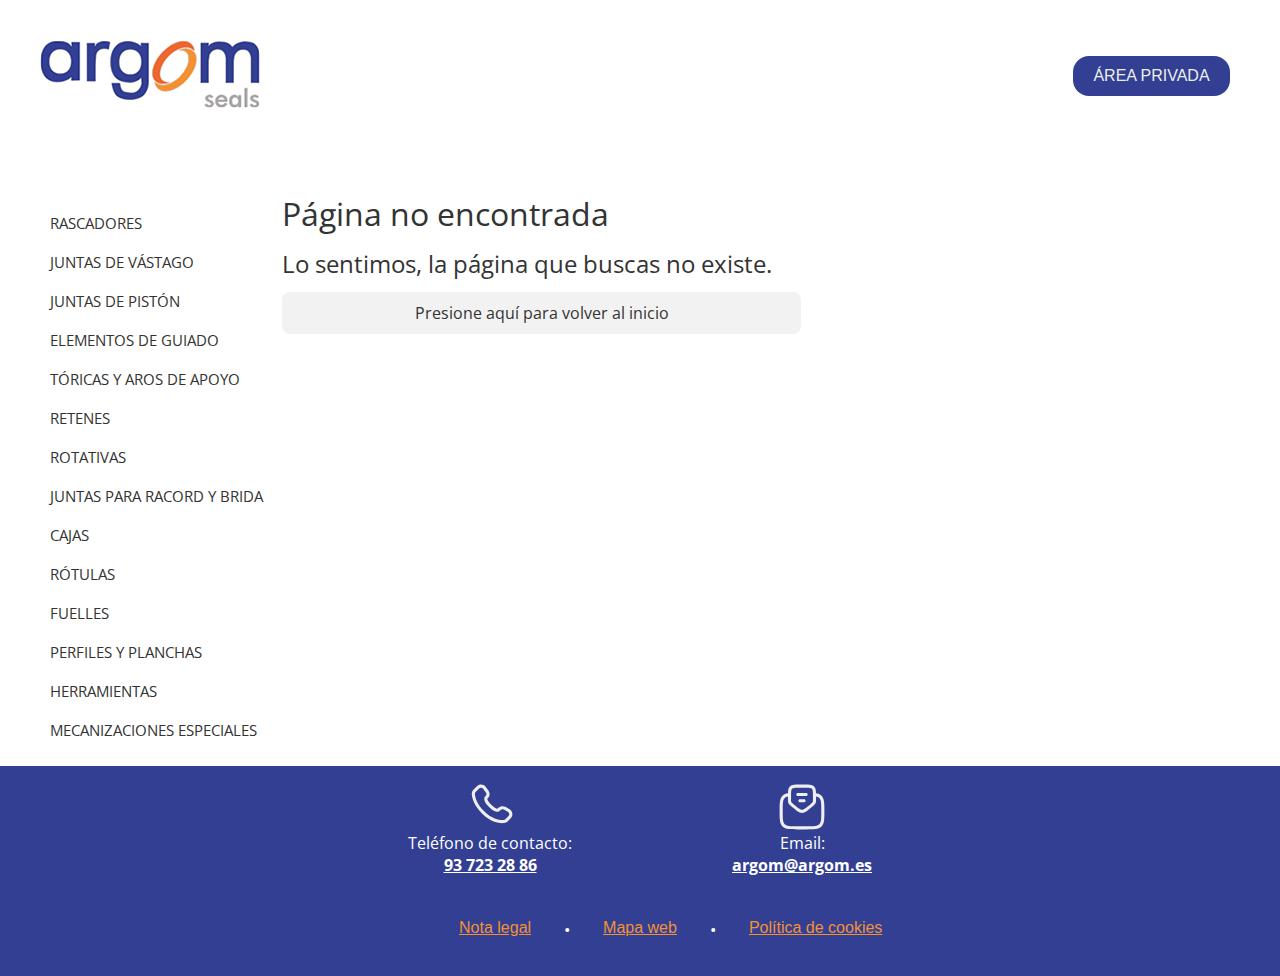
<file: content/404/index.html>
<!DOCTYPE html>
<html lang="es">

<head>
    <meta charset="UTF-8">
    <script src="/src/scripts/openDialog.js"></script>
    <script src="/src/scripts/testFetures.js"></script>
    <script src="/src/scripts/responsive.js"></script>
    <script src="/src/scripts/changePage.js"></script>
    <link rel="shortcut icon" href="/src/pictures/favicon.webp" type="image/x-icon">
    <link rel="stylesheet" href="/styles/global.css">
    <meta name="viewport" content="width=device-width, initial-scale=1.0">
    <meta name="description" content="Página de compra on-line de la empresa española de retenes Argom Seals S.L.">
    <meta name="keywords" content="Argom, Juntas, Retenes, Rascadores, O-Ring, Hidraulica, Neumatica,
    Juntas para, Catalunya, Cataluña, España, Espanya, Spain, Seals, RCM, Juntas a medida, Juntas especiales, Parker, Racord, Brida
    Maquinaria, Industrial, Sant Quirze ">
    <meta name="theme-color" content="#323F92" />
    <meta property="og:title" content="Rascadores | Argom Seals S.L.">
    <meta property="og:type" content="website" />
    <meta property="og:image" content="/src/pictures/favicon.webp">
    <meta property="og:url" content="https://argom.biz">
    <meta name="twitter:card" content="summary_large_image">
    <meta property="og:site_name" content="Argom Seals S.L. | Juntas de Estanquidad">
    <meta name="twitter:image:alt" content="Logo de Argom">
    <title>Rascadores | Argom Seals S.L.</title>
</head>

<body>
    <header>
        <a href="https://argom.biz/ca" rel="noreferrer" target="_blank"><img width="220px" height="68px"
                src="/src/pictures/logo.png" alt="Logo de Argom Seals S.L."></a>
        <ul class="headerlinks">
            <div class="ContextMenu MobileOnly none" id="LogedInMenuMobile">
                <button class="CartButton"><img src="/src/pictures/cart.svg" alt=""></button>
                <button class="MenuButton" id="Menu"><img src="/src/pictures/menu.svg" alt=""></button>
                <button class="none" id="MenuC"><img src="/src/pictures/close.svg" alt=""></button>
            </div>
            <div class="LogedInMenuClosed none" id="LogedInMenu">
                <li><a id="user" href="/dashboard">USERNAME</a></li>
                <li><a href="/">INICIO</a></li>
                <li><a href="/search">BUSCAR</a></li>
                <li><a href="/historic">HISTÓRICO</a></li>
                <li><a href="/cart">CARRITO (1) </a></li>
                <li><button id="logout">SALIR</button></li>
            </div>
            <button class="" id="login"> ÁREA PRIVADA
        </ul>
        </button>
    </header>
    <section>
        <aside>
            <ul>
                <li><a href="/content/rascadores/">RASCADORES</a></li>
                <li><a href="/content/juntasV/">JUNTAS DE VÁSTAGO</a></li>
                <li><a href="/content/juntasP/">JUNTAS DE PISTÓN</a></li>
                <li><a href="/content/elementosG/">ELEMENTOS DE GUIADO</a></li>
                <li><a href="/content/toricas/">TÓRICAS Y AROS DE APOYO</a></li>
                <li><a href="/content/retenes/">RETENES</a></li>
                <li><a href="/content/rotativas/">ROTATIVAS</a></li>
                <li><a href="/content/juntasR/">JUNTAS PARA RACORD Y BRIDA</a></li>
                <li><a href="/content/cajas/">CAJAS</a></li>
                <li><a href="/content/rotulas/">RÓTULAS</a></li>
                <li><a href="/content/fuelles/">FUELLES</a></li>
                <li><a href="/content/perfiles/">PERFILES Y PLANCHAS</a></li>
                <li><a href="/content/herramientas/">HERRAMIENTAS</a></li>
                <li><a href="/content/mecanizaciones/">MECANIZACIONES ESPECIALES</a></li>
            </ul>
        </aside>
            <article class="margin-0 flex-row four-0-four">
                <h1>Página no encontrada</h1>
                <h2>Lo sentimos, la página que buscas no existe.</h2>
                <a href="/">Presione aquí para volver al inicio</a>
                
                <!--<button id="DebugButton">
                    <img class="productIMG" src="/src/favicon.svg" alt="Foto de Mecanizaciones Especiales">
                    <h5>Debug Menu</h5>
                </button>-->
            </article>
        </div>
    </section>
    <footer>
        <div class="footerInfo">
            <div>
                <img src="/src/pictures/phone.svg" alt="Icono de teléfono">
                <p>Teléfono de contacto:</p>
                <a href="tel:+34937232886"><strong>93 723 28 86</strong></a>
            </div>
            <div>
                <img src="/src/pictures/mail.svg" alt="Icono de email">
                <p>Email:</p>
                <a href="mailto:argom@argom.es"><strong>argom@argom.es</strong></a>
            </div>
        </div>
        <div class="footerLinks">
            <button id="OpenNota">Nota legal</button>
            <p class="·">·</p>
            <button id="OpenMap">Mapa web</button>
            <p class="·">·</p>
            <button id="OpenCookies">Política de cookies</button>
        </div>
        </p>
    </footer>
</body>

</html>

<!-- -----------------Dialogs---------------------- -->


<dialog class="LegalNote">
    <h5>Nota legal:</h5>
    <img src="/src/pictures/legalnote.webp" alt="XD">
    <button id="closeNote">Cerrar</button>
</dialog>

<dialog class="MapWeb">
    <h5>Mapa Web:</h5>
    <img src="/src/pictures/XD.jpeg" alt="XD">
    <button id="closeMap">Cerrar</button>
</dialog>

<dialog class="CookiesDialog">
    <h6>Política de cookies:</h6>
    <img src="/src/pictures/cookies.jpg" alt="Nyam Nyam">
    <br><strong>Información general</strong><br><br>
    Debido a la entrada en vigor de la referente modificación de la “Ley de Servicios de la Sociedad de la Información”
    (LSSICE) establecida por el Real Decreto 13/2012, es de obligación obtener el consentimiento expreso del usuario de
    todas las páginas web que usan cookies prescindibles, antes de que éste navegue por ellas.
    <br><br>
    <strong>¿Qué son las cookies?</strong>Las cookies y otras tecnologías similares tales como local shared objects,
    flash cookies o píxeles, son herramientas
    empleadas por los servidores Web para almacenar y recuperar información acerca de sus visitantes, así como para
    ofrecer
    un correcto funcionamiento del sitio.<br>
    Mediante el uso de estos dispositivos se permite al servidor Web recordar algunos datos concernientes al usuario,
    como
    sus preferencias para la visualización de las páginas de ese servidor, nombre y contraseña, productos que más le
    interesan, etc.<br><br>
    <strong>Cookies afectadas por la normativa y cookies exceptuadas:</strong>
    Según la directiva de la UE, las cookies que requieren el consentimiento informado por parte del usuario son las
    cookies
    de analítica y las de publicidad y afiliación, quedando exceptuadas las de carácter técnico y las necesarias para el
    funcionamiento del sitio web o la prestación de servicios expresamente solicitados por el usuario.<br><br>
    <strong>¿Qué tipos de cookies existen?</strong><br><br>
    <strong>Según su titularidad:</strong><br>

    <strong>Cookies propias:</strong> Son aquéllas que se envían al equipo terminal del usuario desde un equipo o
    dominio gestionado por el
    propio editor y desde el que se presta el servicio Solicitado por el usuario.
    <strong> Cookies de terceros:</strong> Son aquéllas que se envían al equipo terminal del usuario desde un equipo o
    dominio que no es
    gestionado por el editor, sino por otra entidad que trata los datos obtenidos través de las cookies.<br><br>

    <strong>Según su duración</strong>

    <strong>Cookies de sesión:</strong> Son un tipo de cookies diseñadas para recabar y almacenar datos mientras el
    usuario accede a una
    página web.<br>
    <strong>Cookies persistentes:</strong> Son un tipo de cookies en el que los datos siguen almacenados en el terminal
    y pueden ser
    accedidos y tratados durante un periodo definido por el responsable de la cookie, y que puede ir de unos minutos a
    varios años.<br><br>

    <strong>Según su funcionalidad</strong><br><br>

    <strong>Cookies necesarias:</strong> son aquellas imprescindibles para el correcto funcionamiento del sitio web. No
    recopilan ningún tipo
    de datos de usuario y recogen información como la preferencia de idioma, si se ha aceptado la política de cookies,
    etc.<br>
    <strong>Cookies de análisis:</strong> Son aquéllas que bien tratadas por nosotros o por terceros, nos permiten
    cuantificar el número de
    usuarios y así realizar la medición y análisis estadístico de la utilización que hacen los usuarios del servicio
    ofertado. Para ello se analiza su navegación en nuestra página web con el fin de mejorar la oferta de productos o
    servicios que le ofrecemos.<br>
    <strong>Cookies publicitarias o de marketing:</strong> Son aquéllas que permiten la gestión, de la forma más eficaz
    posible, de los
    espacios publicitarios que, en su caso, el editor haya incluido en una página web, aplicación o plataforma desde la
    que
    presta el servicio solicitado en base a criterios como el contenido editado o la frecuencia en la que se muestran
    los
    anuncios.<br>
    <strong>Cookies de publicidad comportamental o de marketing personalizado:</strong> Son aquéllas que permiten la
    gestión, de la forma más
    eficaz posible, de los espacios publicitarios que, en su caso, el editor haya incluido en una página web, aplicación
    o
    plataforma desde la que presta el servicio solicitado. Estas cookies almacenan información del comportamiento de los
    usuarios obtenida a través de la observación continuada de sus hábitos de navegación, lo que permite desarrollar un
    perfil específico para mostrar publicidad en función del mismo. Asimismo es posible que al visitar alguna página web
    o
    al abrir algún email donde se publique algún anuncio o alguna promoción sobre nuestros productos o servicios se
    instale
    en tu navegador alguna cookie que nos sirve para mostrarte posteriormente publicidad relacionada con la búsqueda que
    hayas realizado, desarrollar un control de nuestros anuncios en relación, por ejemplo, con el número de veces que
    son
    vistos, donde aparecen, a qué hora se ven, etc.<br><br>

    <strong>Declaración de Cookies</strong><br><br>

    Completa la siguiente tabla con información de todas las cookies que se utilizan en tu sitio web.<br>
    <strong>Cookie Propietario Duración Finalidad Tipo</strong><br>
    Nombre cookie www.dominio.com X horas Propósito de esta cookie Tipo<br><br>

    <strong>Revocación del consentimiento para instalar Cookies</strong><br><br>

    Explica en este apartado cómo pueden los usuarios retirar o modificar su consentimiento para el uso de cookies.<br>
    <strong>Cómo eliminar las Cookies del navegador.</strong><br><br>

    <strong>Chrome:</strong> https://support.google.com/chrome/answer/95647<br>
    <strong>Internet Explorer:</strong>
    https://support.microsoft.com/es-es/help/17442/windows-internet-explorer-delete-manage-cookies<br>
    <strong>Firefox:</strong>
    https://support.mozilla.org/es/kb/habilitar-y-deshabilitar-cookies-sitios-web-rastrear-preferencias<br>
    <strong>Safari:</strong> https://support.apple.com/es-es/guide/safari/sfri11471/mac<br>
    <strong>Opera:</strong> https://www.opera.com/help/tutorials/security/privacy/<br><br>

    Si no aparece listado, consulte la documentación del navegador que tenga instalado para bloquear, eliminar o
    permitir la
    descarga de Cookies.<br>
    <button id="closeCookies">Cerrar</button>
</dialog>

<dialog class="DebugDialog">
    <h5>Debug Options:</h5>
    <span><input type="checkbox" id="Loginin">Login In</input></span>
    <br>
    <p>TODO: shadow header/ center footer mobile</p>
    <p>change title svg</p>
    <br>
    <button id="closeDebug">Cerrar</button>
</dialog>

<dialog class="LoginDialog">
    <h5>Login:</h5>
    <form id="loginForm">
        <label for="username">Usuario:</label>
        <input type="text" id="username" name="username" required>
        <br>
        <label for="password">Contraseña:</label>
        <input type="password" id="password" name="password" required>
        <br>
        <button type="submit">Iniciar sesión</button>
    </form>
    <button id="closeLogin">Cerrar</button>
</dialog>
</file>
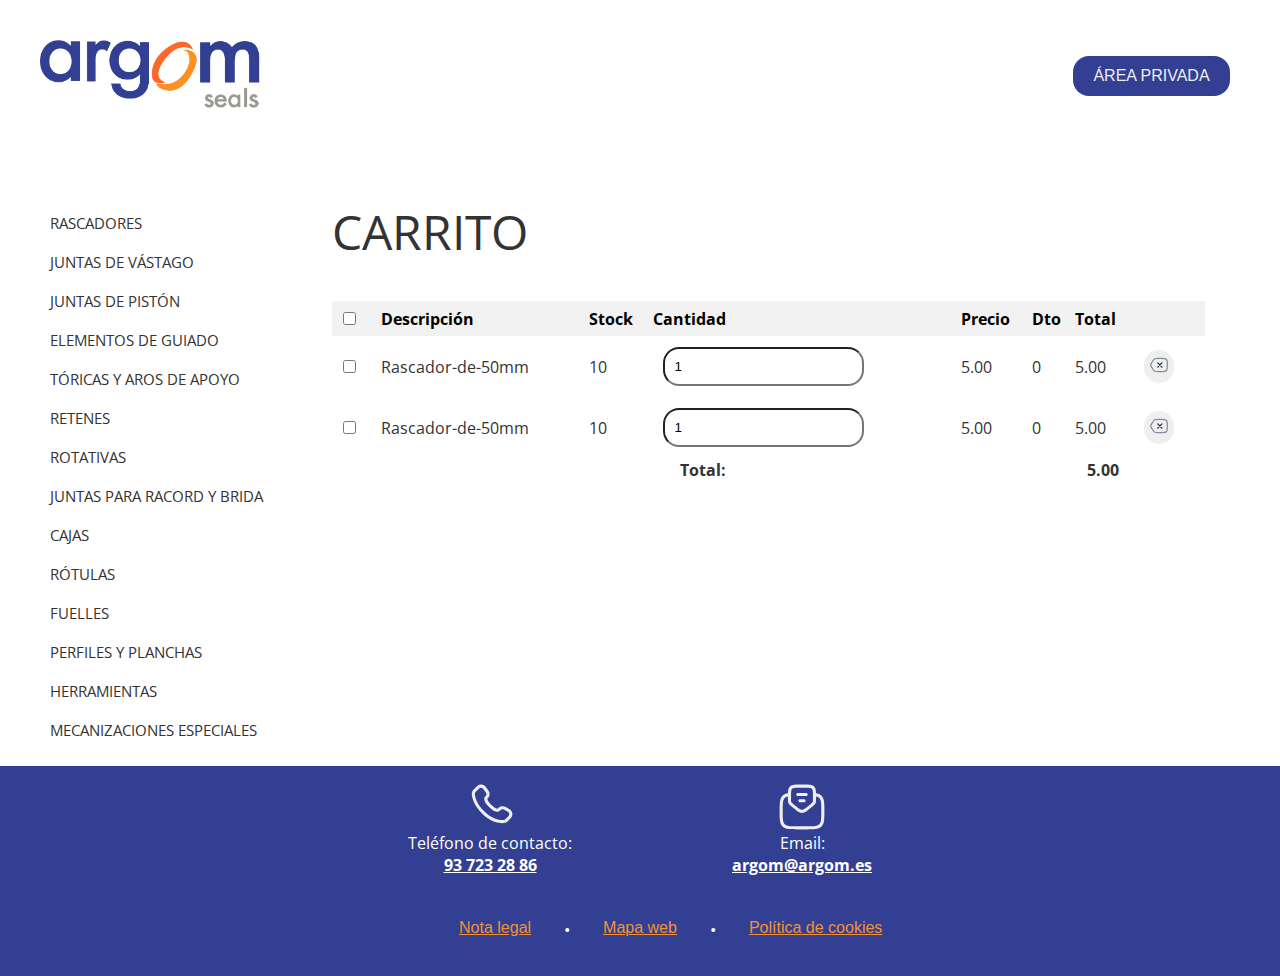
<file: content/cart/index.html>
<!DOCTYPE html>
<html lang="es">

<head>
    <meta charset="UTF-8">
    <script src="/src/scripts/openDialog.js"></script>
    <script src="/src/scripts/testFetures.js"></script>
    <script src="/src/scripts/responsive.js"></script>
    <script src="/src/scripts/changePage.js"></script>
        <script src="/src/scripts/cart.js"></script>
    <link rel="shortcut icon" href="/src/pictures/favicon.webp" type="image/x-icon">
    <link rel="stylesheet" href="/styles/global.css">
    <link rel="stylesheet" href="/styles/cart.css">
    <meta name="viewport" content="width=device-width, initial-scale=1.0">
    <meta name="description" content="Página de compra on-line de la empresa española de retenes Argom Seals S.L.">
    <meta name="keywords" content="Argom, Juntas, Retenes, Rascadores, O-Ring, Hidraulica, Neumatica,
    Juntas para, Catalunya, Cataluña, España, Espanya, Spain, Seals, RCM, Juntas a medida, Juntas especiales, Parker, Racord, Brida
    Maquinaria, Industrial, Sant Quirze ">
    <meta name="theme-color" content="#323F92" />
    <meta property="og:title" content="Rascadores | Argom Seals S.L.">
    <meta property="og:type" content="website" />
    <meta property="og:image" content="/src/pictures/favicon.webp">
    <meta property="og:url" content="https://argom.biz">
    <meta name="twitter:card" content="summary_large_image">
    <meta property="og:site_name" content="Argom Seals S.L. | Juntas de Estanquidad">
    <meta name="twitter:image:alt" content="Logo de Argom">
    <title>Carrito | Argom Seals S.L.</title>
</head>

<body>
    <header>
        <a href="https://argom.biz/ca" rel="noreferrer" target="_blank"><img width="220px" height="68px"
                src="/src/pictures/logo.avif" alt="Logo de Argom Seals S.L."></a>
        <ul class="headerlinks">
            <div class="ContextMenu MobileOnly none" id="LogedInMenuMobile">
                <button class="CartButton" id="openCart"><img src="/src/pictures/cart.svg" alt=""></button>
                <button class="MenuButton" id="Menu"><img src="/src/pictures/menu.svg" alt=""></button>
                <button class="none" id="MenuC"><img src="/src/pictures/close.svg" alt=""></button>
            </div>
            <div class="LogedInMenuClosed none" id="LogedInMenu">
                <li><a id="user" href="/dashboard">USERNAME</a></li>
                <li><a href="/">INICIO</a></li>
                <li><a href="/search">BUSCAR</a></li>
                <li><a href="/historic">HISTÓRICO</a></li>
                <li><a class="cartBtn" id="openCart">CARRITO (1) </a></li>
                <li><button id="logout">SALIR</button></li>
            </div>
            <button class="" id="login"> ÁREA PRIVADA
        </ul>
        </button>
    </header>
    <section>
        <aside>
            <ul>
                <li><a href="/content/rascadores/">RASCADORES</a></li>
                <li><a href="/content/juntasV/">JUNTAS DE VÁSTAGO</a></li>
                <li><a href="/content/juntasP/">JUNTAS DE PISTÓN</a></li>
                <li><a href="/content/elementosG/">ELEMENTOS DE GUIADO</a></li>
                <li><a href="/content/toricas/">TÓRICAS Y AROS DE APOYO</a></li>
                <li><a href="/content/retenes/">RETENES</a></li>
                <li><a href="/content/rotativas/">ROTATIVAS</a></li>
                <li><a href="/content/juntasR/">JUNTAS PARA RACORD Y BRIDA</a></li>
                <li><a href="/content/cajas/">CAJAS</a></li>
                <li><a href="/content/rotulas/">RÓTULAS</a></li>
                <li><a href="/content/fuelles/">FUELLES</a></li>
                <li><a href="/content/perfiles/">PERFILES Y PLANCHAS</a></li>
                <li><a href="/content/herramientas/">HERRAMIENTAS</a></li>
                <li><a href="/content/mecanizaciones/">MECANIZACIONES ESPECIALES</a></li>
            </ul>
        </aside>
        <article class="Object">
            <h1>CARRITO</h1>
            <table class="cartTable">
                <thead class="cartTableHead">
                    <tr>
                        <th><input type="checkbox" value=""></th>
                        <th>Descripción</th>
                        <th>Stock</th>
                        <th>Cantidad</th>
                        <th>Precio</th>
                        <th>Dto</th>
                        <th>Total</th>
                        <th> </th>
                    </tr>
                </thead>
                <tbody >
                    <tr>
                        <td><input type="checkbox" value=""></td>
                        <td>Rascador-de-50mm</td>
                        <td>10</td>
                        <td><input type="number" value="1" min="1"></td>
                        <td>5.00</td>
                        <td>0</td>
                        <td>5.00</td>
                        <td><button class="deleteButton"><img src="/src/pictures/delete.svg" alt="Delete img" height="20px" width="20px"></button></td>
                    </tr>
                    <tr>
                        <td><input type="checkbox" value=""></td>
                        <td>Rascador-de-50mm</td>
                        <td>10</td>
                        <td><input type="number" value="1" min="1"></td>
                        <td>5.00</td>
                        <td>0</td>
                        <td>5.00</td>
                        <td><button class="deleteButton"><img src="/src/pictures/delete.svg" alt="Delete img" height="20px" width="20px"></button></td>
                    </tr>

                    <tr id="totalRow">
                        <tbody id="total">
                            <th colspan="6">Total:</th>
                            <th id="totalPrice">5.00</th>
                    </tr>
                </tbody>
                    </tr>
                </thead>
            </table>


            <!--<button id="DebugButton">
                    <img class="productIMG" src="/src/favicon.svg" alt="Foto de Mecanizaciones Especiales">
                    <h5>Debug Menu</h5>
                </button>-->
        </article>
        </div>
    </section>
    <footer>
        <div class="footerInfo">
            <div>
                <img src="/src/pictures/phone.svg" alt="Icono de teléfono">
                <p>Teléfono de contacto:</p>
                <a href="tel:+34937232886"><strong>93 723 28 86</strong></a>
            </div>
            <div>
                <img src="/src/pictures/mail.svg" alt="Icono de email">
                <p>Email:</p>
                <a href="mailto:argom@argom.es"><strong>argom@argom.es</strong></a>
            </div>
        </div>
        <div class="footerLinks">
            <button id="OpenNota">Nota legal</button>
            <p class="·">·</p>
            <button id="OpenMap">Mapa web</button>
            <p class="·">·</p>
            <button id="OpenCookies">Política de cookies</button>
        </div>
        </p>
    </footer>
</body>

</html>

<!-- -----------------Dialogs---------------------- -->


<dialog class="LegalNote">
    <h5>Nota legal:</h5>
    <img src="/src/pictures/legalnote.webp" alt="XD">
    <button id="closeNote">Cerrar</button>
</dialog>

<dialog class="MapWeb">
    <h5>Mapa Web:</h5>
    <img src="/src/pictures/XD.jpeg" alt="XD">
    <button id="closeMap">Cerrar</button>
</dialog>

<dialog class="CookiesDialog">
    <h6>Política de cookies:</h6>
    <img src="/src/pictures/cookies.jpg" alt="Nyam Nyam">
    <br><strong>Información general</strong><br><br>
    Debido a la entrada en vigor de la referente modificación de la “Ley de Servicios de la Sociedad de la Información”
    (LSSICE) establecida por el Real Decreto 13/2012, es de obligación obtener el consentimiento expreso del usuario de
    todas las páginas web que usan cookies prescindibles, antes de que éste navegue por ellas.
    <br><br>
    <strong>¿Qué son las cookies?</strong>Las cookies y otras tecnologías similares tales como local shared objects,
    flash cookies o píxeles, son herramientas
    empleadas por los servidores Web para almacenar y recuperar información acerca de sus visitantes, así como para
    ofrecer
    un correcto funcionamiento del sitio.<br>
    Mediante el uso de estos dispositivos se permite al servidor Web recordar algunos datos concernientes al usuario,
    como
    sus preferencias para la visualización de las páginas de ese servidor, nombre y contraseña, productos que más le
    interesan, etc.<br><br>
    <strong>Cookies afectadas por la normativa y cookies exceptuadas:</strong>
    Según la directiva de la UE, las cookies que requieren el consentimiento informado por parte del usuario son las
    cookies
    de analítica y las de publicidad y afiliación, quedando exceptuadas las de carácter técnico y las necesarias para el
    funcionamiento del sitio web o la prestación de servicios expresamente solicitados por el usuario.<br><br>
    <strong>¿Qué tipos de cookies existen?</strong><br><br>
    <strong>Según su titularidad:</strong><br>

    <strong>Cookies propias:</strong> Son aquéllas que se envían al equipo terminal del usuario desde un equipo o
    dominio gestionado por el
    propio editor y desde el que se presta el servicio Solicitado por el usuario.
    <strong> Cookies de terceros:</strong> Son aquéllas que se envían al equipo terminal del usuario desde un equipo o
    dominio que no es
    gestionado por el editor, sino por otra entidad que trata los datos obtenidos través de las cookies.<br><br>

    <strong>Según su duración</strong>

    <strong>Cookies de sesión:</strong> Son un tipo de cookies diseñadas para recabar y almacenar datos mientras el
    usuario accede a una
    página web.<br>
    <strong>Cookies persistentes:</strong> Son un tipo de cookies en el que los datos siguen almacenados en el terminal
    y pueden ser
    accedidos y tratados durante un periodo definido por el responsable de la cookie, y que puede ir de unos minutos a
    varios años.<br><br>

    <strong>Según su funcionalidad</strong><br><br>

    <strong>Cookies necesarias:</strong> son aquellas imprescindibles para el correcto funcionamiento del sitio web. No
    recopilan ningún tipo
    de datos de usuario y recogen información como la preferencia de idioma, si se ha aceptado la política de cookies,
    etc.<br>
    <strong>Cookies de análisis:</strong> Son aquéllas que bien tratadas por nosotros o por terceros, nos permiten
    cuantificar el número de
    usuarios y así realizar la medición y análisis estadístico de la utilización que hacen los usuarios del servicio
    ofertado. Para ello se analiza su navegación en nuestra página web con el fin de mejorar la oferta de productos o
    servicios que le ofrecemos.<br>
    <strong>Cookies publicitarias o de marketing:</strong> Son aquéllas que permiten la gestión, de la forma más eficaz
    posible, de los
    espacios publicitarios que, en su caso, el editor haya incluido en una página web, aplicación o plataforma desde la
    que
    presta el servicio solicitado en base a criterios como el contenido editado o la frecuencia en la que se muestran
    los
    anuncios.<br>
    <strong>Cookies de publicidad comportamental o de marketing personalizado:</strong> Son aquéllas que permiten la
    gestión, de la forma más
    eficaz posible, de los espacios publicitarios que, en su caso, el editor haya incluido en una página web, aplicación
    o
    plataforma desde la que presta el servicio solicitado. Estas cookies almacenan información del comportamiento de los
    usuarios obtenida a través de la observación continuada de sus hábitos de navegación, lo que permite desarrollar un
    perfil específico para mostrar publicidad en función del mismo. Asimismo es posible que al visitar alguna página web
    o
    al abrir algún email donde se publique algún anuncio o alguna promoción sobre nuestros productos o servicios se
    instale
    en tu navegador alguna cookie que nos sirve para mostrarte posteriormente publicidad relacionada con la búsqueda que
    hayas realizado, desarrollar un control de nuestros anuncios en relación, por ejemplo, con el número de veces que
    son
    vistos, donde aparecen, a qué hora se ven, etc.<br><br>

    <strong>Declaración de Cookies</strong><br><br>

    Completa la siguiente tabla con información de todas las cookies que se utilizan en tu sitio web.<br>
    <strong>Cookie Propietario Duración Finalidad Tipo</strong><br>
    Nombre cookie www.dominio.com X horas Propósito de esta cookie Tipo<br><br>

    <strong>Revocación del consentimiento para instalar Cookies</strong><br><br>

    Explica en este apartado cómo pueden los usuarios retirar o modificar su consentimiento para el uso de cookies.<br>
    <strong>Cómo eliminar las Cookies del navegador.</strong><br><br>

    <strong>Chrome:</strong> https://support.google.com/chrome/answer/95647<br>
    <strong>Internet Explorer:</strong>
    https://support.microsoft.com/es-es/help/17442/windows-internet-explorer-delete-manage-cookies<br>
    <strong>Firefox:</strong>
    https://support.mozilla.org/es/kb/habilitar-y-deshabilitar-cookies-sitios-web-rastrear-preferencias<br>
    <strong>Safari:</strong> https://support.apple.com/es-es/guide/safari/sfri11471/mac<br>
    <strong>Opera:</strong> https://www.opera.com/help/tutorials/security/privacy/<br><br>

    Si no aparece listado, consulte la documentación del navegador que tenga instalado para bloquear, eliminar o
    permitir la
    descarga de Cookies.<br>
    <button id="closeCookies">Cerrar</button>
</dialog>

<dialog class="DebugDialog">
    <h5>Debug Options:</h5>
    <span><input type="checkbox" id="Loginin">Login In</input></span>
    <br>
    <p>TODO: shadow header/ center footer mobile</p>
    <p>change title svg</p>
    <br>
    <button id="closeDebug">Cerrar</button>
</dialog>

<dialog class="LoginDialog">
    <h5>Login:</h5>
    <form id="loginForm">
        <label for="username">Usuario:</label>
        <input type="text" id="username" name="username" required>
        <br>
        <label for="password">Contraseña:</label>
        <input type="password" id="password" name="password" required>
        <br>
        <button id="LogButtonIn" type="submit">Iniciar sesión</button>
    </form>
    <button id="closeLogin">Cerrar</button>
</dialog>

<dialog class="cartDialog none">

    <button id="closeCart">X</button>
    <h1>Carrito</h1>
    <form>
        <div>
            <img src="/src/pictures/pices/RCM.svg" alt="Imagen del producto X">
            <p>Rascador-de-50mm</p>
            <p>x7</p>
            <button><img src="/src/pictures/trash.svg" alt="Icono para eliminar"></button>
        </div>
        <div>
            <img src="/src/pictures/pices/RG.svg" alt="Imagen del producto X">
            <p>Rascador-de-75mm</p>
            <p>x15</p>
            <button><img src="/src/pictures/trash.svg" alt="Icono para eliminar"></button>
        </div>
    </form>
    <a href="/content/cart/index.html">Ir al Carrito</a>
    <main id="closeCartXD">
    </main>
</dialog>
</file>
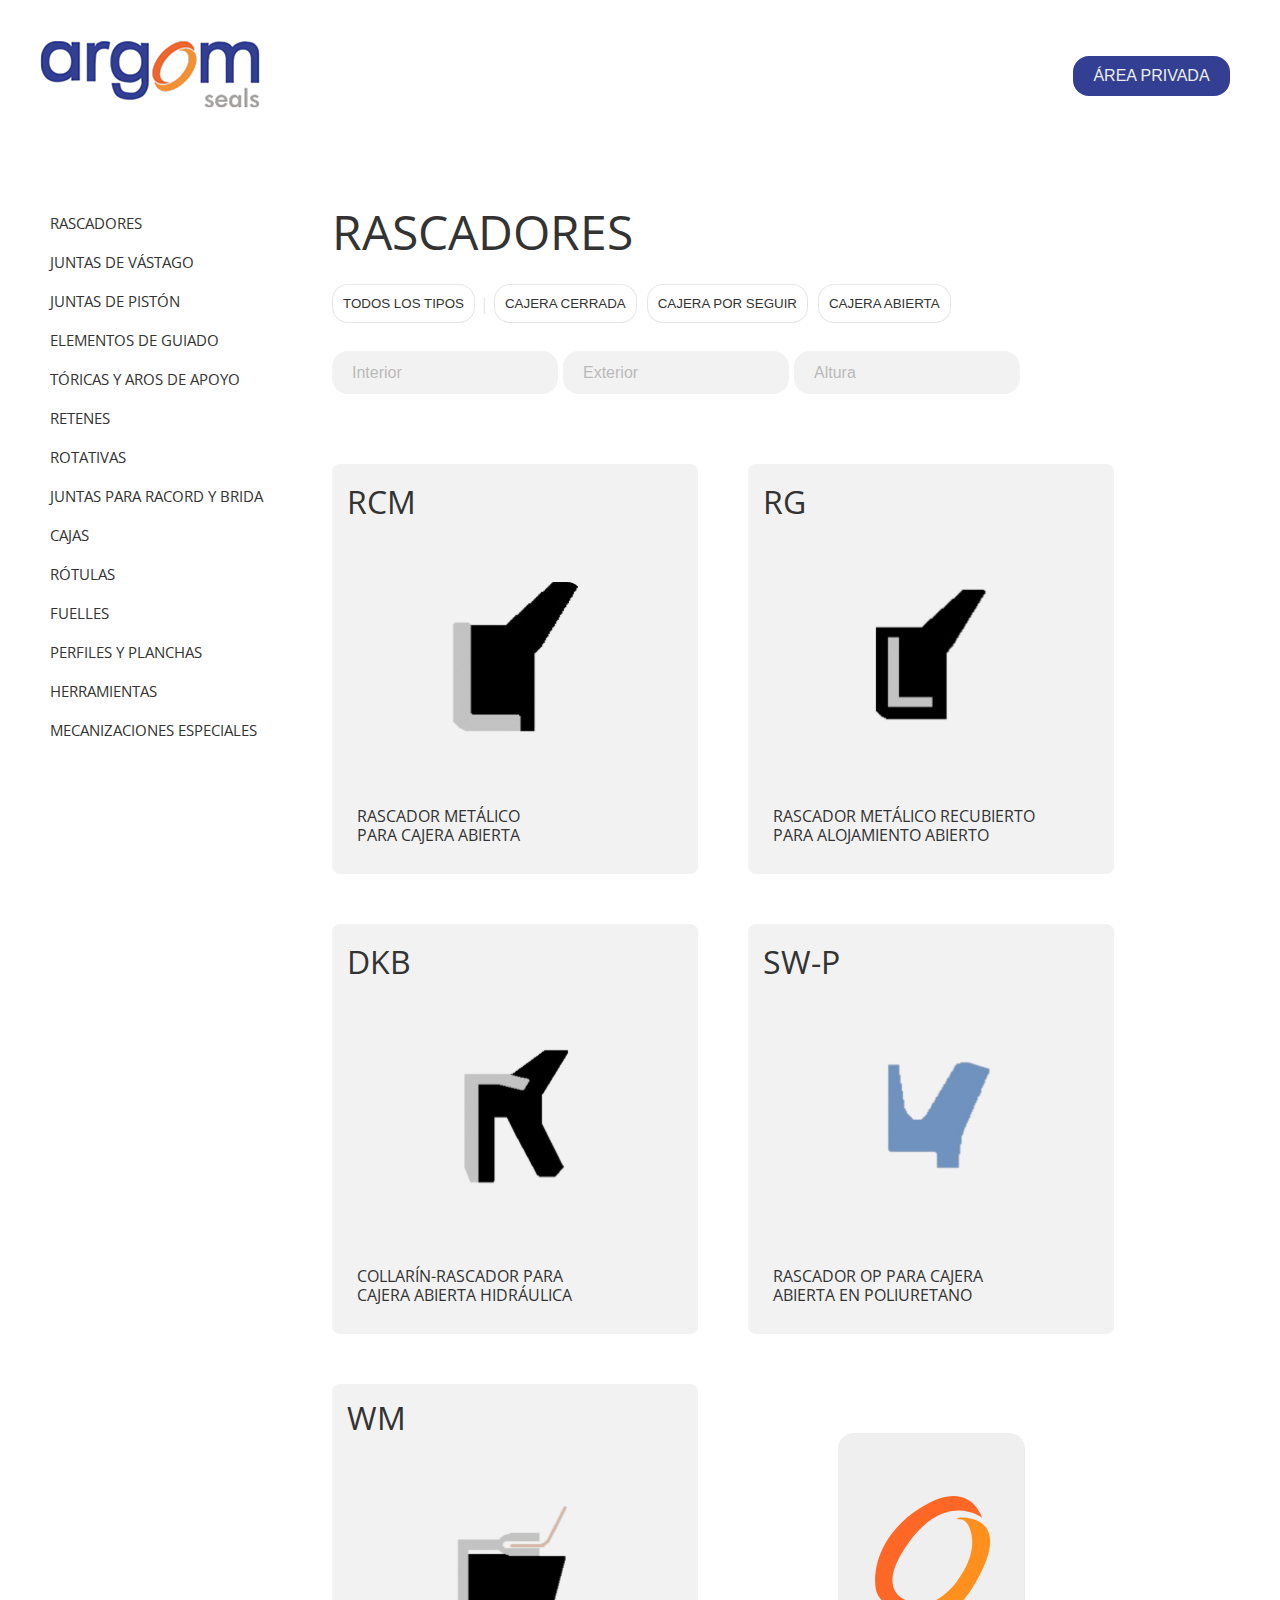
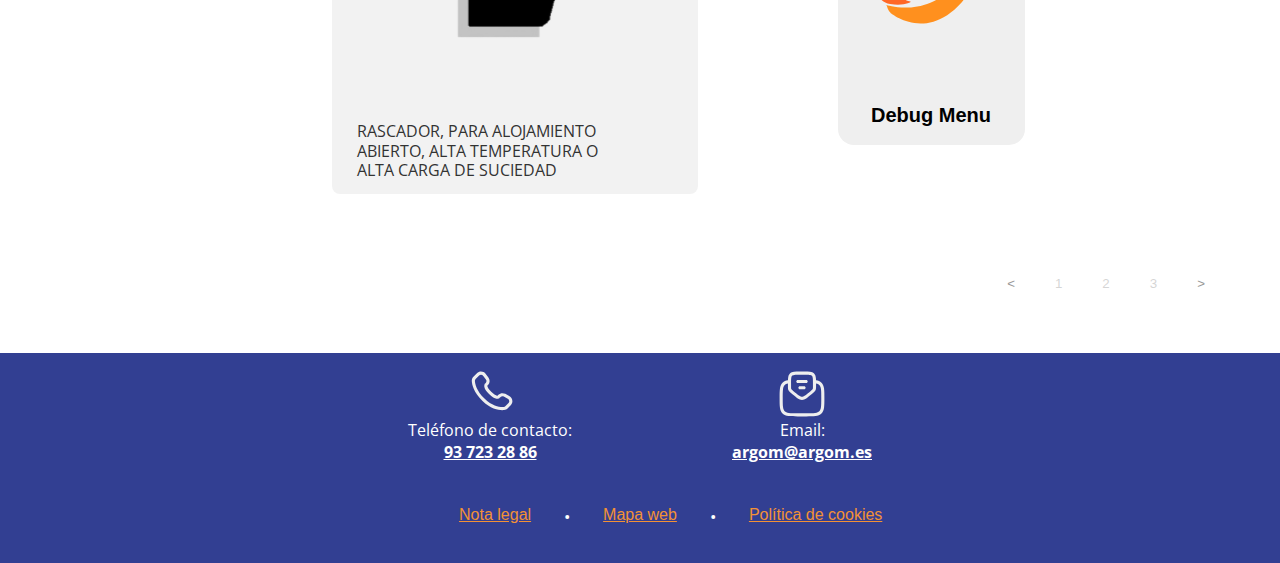
<file: content/rascadores/index.html>
<!DOCTYPE html>
<html lang="es">

<head>
    <meta charset="UTF-8">
    <script src="/src/scripts/openDialog.js"></script>
    <script src="/src/scripts/testFetures.js"></script>
    <script src="/src/scripts/responsive.js"></script>
    <script src="/src/scripts/changePage.js"></script>
    <link rel="shortcut icon" href="/src/pictures/favicon.webp" type="image/x-icon">
    <link rel="stylesheet" href="/styles/global.css">
    <link rel="stylesheet" href="/styles/pice.css">
    <meta name="viewport" content="width=device-width, initial-scale=1.0">
    <meta name="description" content="Página de compra on-line de la empresa española de retenes Argom Seals S.L.">
    <meta name="keywords" content="Argom, Juntas, Retenes, Rascadores, O-Ring, Hidraulica, Neumatica,
    Juntas para, Catalunya, Cataluña, España, Espanya, Spain, Seals, RCM, Juntas a medida, Juntas especiales, Parker, Racord, Brida
    Maquinaria, Industrial, Sant Quirze ">
    <meta name="theme-color" content="#323F92" />
    <meta property="og:title" content="Rascadores | Argom Seals S.L.">
    <meta property="og:type" content="website" />
    <meta property="og:image" content="/src/pictures/favicon.webp">
    <meta property="og:url" content="https://argom.biz">
    <meta name="twitter:card" content="summary_large_image">
    <meta property="og:site_name" content="Argom Seals S.L. | Juntas de Estanquidad">
    <meta name="twitter:image:alt" content="Logo de Argom">
    <title>Rascadores | Argom Seals S.L.</title>
</head>

<body>
    <header>
        <a href="https://argom.biz/ca" rel="noreferrer" target="_blank"><img width="220px" height="68px" src="/src/pictures/logo.png"
                alt="Logo de Argom Seals S.L."></a>
        <ul class="headerlinks">
            <div class="ContextMenu MobileOnly none" id="LogedInMenuMobile">
                <button class="CartButton"><img src="/src/pictures/cart.svg" alt=""></button>
                <button class="MenuButton" id="Menu"><img src="/src/pictures/menu.svg" alt=""></button>
                <button class="none" id="MenuC"><img src="/src/pictures/close.svg" alt=""></button>
            </div>
            <div class="LogedInMenuClosed none" id="LogedInMenu">
                <li><a id="user" href="/dashboard">USERNAME</a></li>
                <li><a href="/">INICIO</a></li>
                <li><a href="/search">BUSCAR</a></li>
                <li><a href="/historic">HISTÓRICO</a></li>
                <li><a href="/cart">CARRITO (1) </a></li>
                <li><button id="logout">SALIR</button></li>
            </div>
            <button class="" id="login"> ÁREA PRIVADA
        </ul>
        </button>
    </header>
    <section>
        <aside>
            <ul>
                <li><a href="/content/rascadores/">RASCADORES</a></li>
                <li><a href="/content/juntasV/">JUNTAS DE VÁSTAGO</a></li>
                <li><a href="/content/juntasP/">JUNTAS DE PISTÓN</a></li>
                <li><a href="/content/elementosG/">ELEMENTOS DE GUIADO</a></li>
                <li><a href="/content/toricas/">TÓRICAS Y AROS DE APOYO</a></li>
                <li><a href="/content/retenes/">RETENES</a></li>
                <li><a href="/content/rotativas/">ROTATIVAS</a></li>
                <li><a href="/content/juntasR/">JUNTAS PARA RACORD Y BRIDA</a></li>
                <li><a href="/content/cajas/">CAJAS</a></li>
                <li><a href="/content/rotulas/">RÓTULAS</a></li>
                <li><a href="/content/fuelles/">FUELLES</a></li>
                <li><a href="/content/perfiles/">PERFILES Y PLANCHAS</a></li>
                <li><a href="/content/herramientas/">HERRAMIENTAS</a></li>
                <li><a href="/content/mecanizaciones/">MECANIZACIONES ESPECIALES</a></li>
            </ul>
        </aside>
        <div class="Object">
            <section class="MobileFilter">
                <select class="MobileOnly" name="obj" id="obj">
                    <option value="RASCADORES">RASCADORES</option>
                    <option value="JUNTAS DE VÁSTAGO">JUNTAS DE VÁSTAGO</option>
                    <option value="JUNTAS DE PISTÓN">JUNTAS DE PISTÓN</option>
                    <option value="ELEMENTOS DE GUIADO">ELEMENTOS DE GUIADO</option>
                    <option value="TÓRICAS Y AROS DE APOYO">TÓRICAS Y AROS DE APOYO</option>
                    <option value="RETENES">RETENES</option>
                    <option value="ROTATIVAS">ROTATIVAS</option>
                    <option value="JUNTAS PARA RACORD Y BRIDA">JUNTAS PARA RACORD Y BRIDA</option>
                    <option value="CAJAS">CAJAS</option>
                    <option value="RÓTULAS">RÓTULAS</option>
                    <option value="FUELLES">FUELLES</option>
                    <option value="PERFILES Y PLANCHAS">PERFILES Y PLANCHAS</option>
                    <option value="HERRAMIENTAS">HERRAMIENTAS</option>
                    <option value="MECANIZACIONES ESPECIALES">MECANIZACIONES ESPECIALES</option>
                </select>
                <select class="MobileOnly" name="type" id="type">
                    <option value="TODOS LOS TIPOS">TODOS LOS TIPOS</option>
                    <option value="CAJERA CERRADA">CAJERA CERRADA</option>
                    <option value="CAJERA POR SEGUIR">CAJERA POR SEGUIR</option>
                    <option value="CAJERA ABIERTA">CAJERA ABIERTA</option>
                </select>
            </section>
            <h1>RASCADORES</h1>
            <form class="DesktopOnly Filters">
                <button>TODOS LOS TIPOS</button>
                <p>|</p>
                <ul>
                    <li><button>CAJERA CERRADA</button></li>
                    <li><button>CAJERA POR SEGUIR</button></li>
                    <li><button>CAJERA ABIERTA</button></li>
                </ul>
            </form>
            <form class="Sizes">
                <img src="/src/pictures/SEARCH.svg" alt="Search" class="MobileOnly">
                <input type="number" name="Interior" placeholder="Interior" min="0">
                <input type="number" name="Exterior" placeholder="Exterior" min="0">
                <input type="number" name="Altura" placeholder="Altura" min="0">
            </form>
            <main class="margin-0 mainPice">
                <a class="pice" href="/content/rascadores/RCM">
                    <h2>RCM</h2>
                    <img class="productIMG" src="/src/pictures/pices/RCM.svg" alt="Foto de RCM">
                    <summary>Rascador metálico <br>para cajera abierta</summary>
                </a>
                <a class="pice" href="/content/rascadores/RG">
                    <h2>RG</h2>
                    <img class="productIMG" src="/src/pictures/pices/RG.svg" alt="Foto de Rascadores">
                    <summary>Rascador metálico recubierto <br>para alojamiento abierto</summary>
                </a>
                <a class="pice" href="/content/rascadores/DKB">
                    <h2>DKB</h2>
                    <img class="productIMG" src="/src/pictures/pices/SKB.svg" alt="Foto de Rascadores">
                    <summary>Collarín-rascador para <br>cajera abierta hidráulica</summary>
                </a>
                <a class="pice" href="/content/rascadores/RCM">
                    <h2>SW-P</h2>
                    <img class="productIMG" src="/src/pictures/pices/SW-P.svg" alt="Foto de Rascadores">
                    <summary>Rascador OP para cajera <br>abierta en poliuretano</summary>
                </a>
                <a class="pice" href="/content/rascadores/RCM">
                    <h2>WM</h2>
                    <img class="productIMG" src="/src/pictures/pices/WM.svg" alt="Foto de Rascadores">
                    <summary>Rascador, para alojamiento <br>abierto, alta temperatura o <br>alta carga de suciedad</summary>
                </a>
                <button id="DebugButton pice">
                    <img class="productIMG" src="/src/favicon.svg" alt="Foto de Mecanizaciones Especiales">
                    <h2>Debug Menu</h2>
                </button>
            </main>
            <nav class="pagination">
                <button><</button>
                <button>1</button>
                <button class="selected">2</button>
                <button>3</button>
                <button>></button>
            </nav>
        </div>
    </section>
    <footer>
        <div class="footerInfo">
            <div>
                <img src="/src/pictures/phone.svg" alt="Icono de teléfono">
                <p>Teléfono de contacto:</p>
                <a href="tel:+34937232886"><strong>93 723 28 86</strong></a>
            </div>
            <div>
                <img src="/src/pictures/mail.svg" alt="Icono de email">
                <p>Email:</p>
                <a href="mailto:argom@argom.es"><strong>argom@argom.es</strong></a>
            </div>
        </div>
        <div class="footerLinks">
            <button id="OpenNota">Nota legal</button>
            <p class="·">·</p>
            <button id="OpenMap">Mapa web</button>
            <p class="·">·</p>
            <button id="OpenCookies">Política de cookies</button>
        </div>
        </p>
    </footer>
</body>

</html>

<!-- -----------------Dialogs---------------------- -->


<dialog class="LegalNote">
    <h5>Nota legal:</h5>
    <img src="/src/pictures/legalnote.webp" alt="XD">
    <button id="closeNote">Cerrar</button>
</dialog>

<dialog class="MapWeb">
    <h5>Mapa Web:</h5>
    <img src="/src/pictures/XD.jpeg" alt="XD">
    <button id="closeMap">Cerrar</button>
</dialog>

<dialog class="CookiesDialog">
    <h6>Política de cookies:</h6>
    <img src="/src/pictures/cookies.jpg" alt="Nyam Nyam">
    <br><strong>Información general</strong><br><br>
    Debido a la entrada en vigor de la referente modificación de la “Ley de Servicios de la Sociedad de la Información”
    (LSSICE) establecida por el Real Decreto 13/2012, es de obligación obtener el consentimiento expreso del usuario de
    todas las páginas web que usan cookies prescindibles, antes de que éste navegue por ellas.
    <br><br>
    <strong>¿Qué son las cookies?</strong>Las cookies y otras tecnologías similares tales como local shared objects,
    flash cookies o píxeles, son herramientas
    empleadas por los servidores Web para almacenar y recuperar información acerca de sus visitantes, así como para
    ofrecer
    un correcto funcionamiento del sitio.<br>
    Mediante el uso de estos dispositivos se permite al servidor Web recordar algunos datos concernientes al usuario,
    como
    sus preferencias para la visualización de las páginas de ese servidor, nombre y contraseña, productos que más le
    interesan, etc.<br><br>
    <strong>Cookies afectadas por la normativa y cookies exceptuadas:</strong>
    Según la directiva de la UE, las cookies que requieren el consentimiento informado por parte del usuario son las
    cookies
    de analítica y las de publicidad y afiliación, quedando exceptuadas las de carácter técnico y las necesarias para el
    funcionamiento del sitio web o la prestación de servicios expresamente solicitados por el usuario.<br><br>
    <strong>¿Qué tipos de cookies existen?</strong><br><br>
    <strong>Según su titularidad:</strong><br>

    <strong>Cookies propias:</strong> Son aquéllas que se envían al equipo terminal del usuario desde un equipo o
    dominio gestionado por el
    propio editor y desde el que se presta el servicio Solicitado por el usuario.
    <strong> Cookies de terceros:</strong> Son aquéllas que se envían al equipo terminal del usuario desde un equipo o
    dominio que no es
    gestionado por el editor, sino por otra entidad que trata los datos obtenidos través de las cookies.<br><br>

    <strong>Según su duración</strong>

    <strong>Cookies de sesión:</strong> Son un tipo de cookies diseñadas para recabar y almacenar datos mientras el
    usuario accede a una
    página web.<br>
    <strong>Cookies persistentes:</strong> Son un tipo de cookies en el que los datos siguen almacenados en el terminal
    y pueden ser
    accedidos y tratados durante un periodo definido por el responsable de la cookie, y que puede ir de unos minutos a
    varios años.<br><br>

    <strong>Según su funcionalidad</strong><br><br>

    <strong>Cookies necesarias:</strong> son aquellas imprescindibles para el correcto funcionamiento del sitio web. No
    recopilan ningún tipo
    de datos de usuario y recogen información como la preferencia de idioma, si se ha aceptado la política de cookies,
    etc.<br>
    <strong>Cookies de análisis:</strong> Son aquéllas que bien tratadas por nosotros o por terceros, nos permiten
    cuantificar el número de
    usuarios y así realizar la medición y análisis estadístico de la utilización que hacen los usuarios del servicio
    ofertado. Para ello se analiza su navegación en nuestra página web con el fin de mejorar la oferta de productos o
    servicios que le ofrecemos.<br>
    <strong>Cookies publicitarias o de marketing:</strong> Son aquéllas que permiten la gestión, de la forma más eficaz
    posible, de los
    espacios publicitarios que, en su caso, el editor haya incluido en una página web, aplicación o plataforma desde la
    que
    presta el servicio solicitado en base a criterios como el contenido editado o la frecuencia en la que se muestran
    los
    anuncios.<br>
    <strong>Cookies de publicidad comportamental o de marketing personalizado:</strong> Son aquéllas que permiten la
    gestión, de la forma más
    eficaz posible, de los espacios publicitarios que, en su caso, el editor haya incluido en una página web, aplicación
    o
    plataforma desde la que presta el servicio solicitado. Estas cookies almacenan información del comportamiento de los
    usuarios obtenida a través de la observación continuada de sus hábitos de navegación, lo que permite desarrollar un
    perfil específico para mostrar publicidad en función del mismo. Asimismo es posible que al visitar alguna página web
    o
    al abrir algún email donde se publique algún anuncio o alguna promoción sobre nuestros productos o servicios se
    instale
    en tu navegador alguna cookie que nos sirve para mostrarte posteriormente publicidad relacionada con la búsqueda que
    hayas realizado, desarrollar un control de nuestros anuncios en relación, por ejemplo, con el número de veces que
    son
    vistos, donde aparecen, a qué hora se ven, etc.<br><br>

    <strong>Declaración de Cookies</strong><br><br>

    Completa la siguiente tabla con información de todas las cookies que se utilizan en tu sitio web.<br>
    <strong>Cookie Propietario Duración Finalidad Tipo</strong><br>
    Nombre cookie www.dominio.com X horas Propósito de esta cookie Tipo<br><br>

    <strong>Revocación del consentimiento para instalar Cookies</strong><br><br>

    Explica en este apartado cómo pueden los usuarios retirar o modificar su consentimiento para el uso de cookies.<br>
    <strong>Cómo eliminar las Cookies del navegador.</strong><br><br>

    <strong>Chrome:</strong> https://support.google.com/chrome/answer/95647<br>
    <strong>Internet Explorer:</strong>
    https://support.microsoft.com/es-es/help/17442/windows-internet-explorer-delete-manage-cookies<br>
    <strong>Firefox:</strong>
    https://support.mozilla.org/es/kb/habilitar-y-deshabilitar-cookies-sitios-web-rastrear-preferencias<br>
    <strong>Safari:</strong> https://support.apple.com/es-es/guide/safari/sfri11471/mac<br>
    <strong>Opera:</strong> https://www.opera.com/help/tutorials/security/privacy/<br><br>

    Si no aparece listado, consulte la documentación del navegador que tenga instalado para bloquear, eliminar o
    permitir la
    descarga de Cookies.<br>
    <button id="closeCookies">Cerrar</button>
</dialog>

<dialog class="DebugDialog">
    <h5>Debug Options:</h5>
    <span><input type="checkbox" id="Loginin">Login In</input></span>
    <br>
    <p>TODO: shadow header/ center footer mobile</p>
    <p>change title svg</p>
    <br>
    <button id="closeDebug">Cerrar</button>
</dialog>

<dialog class="LoginDialog">
    <h5>Login:</h5>
    <form id="loginForm">
        <label for="username">Usuario:</label>
        <input type="text" id="username" name="username" required>
        <br>
        <label for="password">Contraseña:</label>
        <input type="password" id="password" name="password" required>
        <br>
        <button type="submit">Iniciar sesión</button>
    </form>
    <button id="closeLogin">Cerrar</button>
</dialog>
</file>
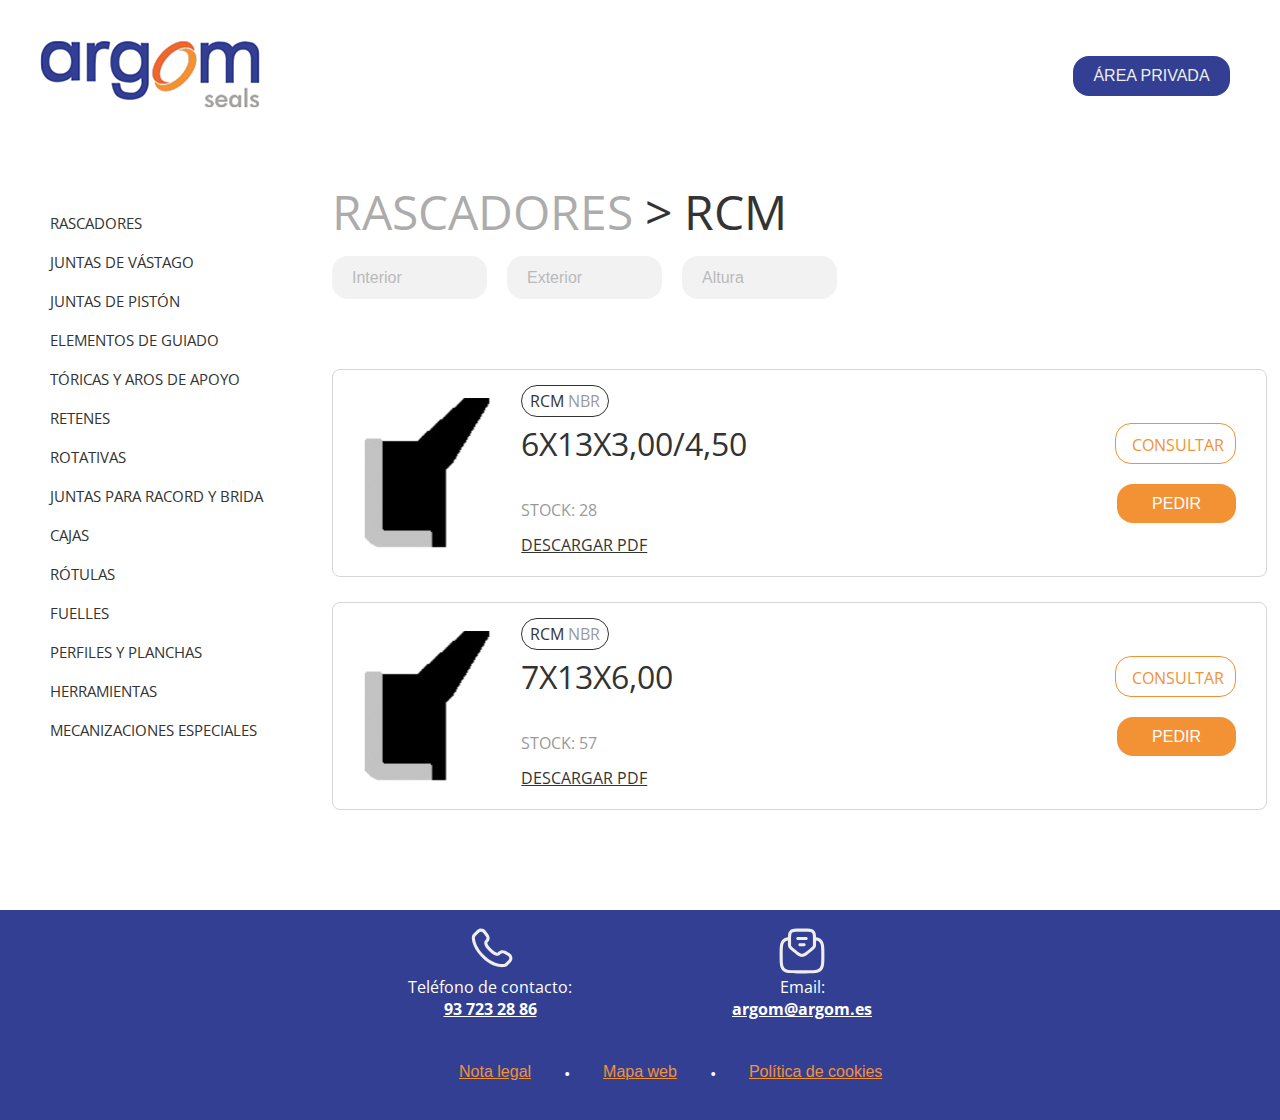
<file: content/rascadores/RCM/index.html>
<!DOCTYPE html>
<html lang="es">

<head>
    <meta charset="UTF-8">
    <script src="/src/scripts/openDialog.js"></script>
    <script src="/src/scripts/testFetures.js"></script>
    <script src="/src/scripts/responsive.js"></script>
    <script src="/src/scripts/changePage.js"></script>
    <script src="/src/scripts/openShopOptions.js"></script>
    <link rel="shortcut icon" href="/src/pictures/favicon.webp" type="image/x-icon">
    <link rel="stylesheet" href="/styles/global.css">
    <link rel="stylesheet" href="/styles/LastProductView.css">
    <meta name="viewport" content="width=device-width, initial-scale=1.0">
    <meta name="description" content="Página de compra on-line de la empresa española de retenes Argom Seals S.L.">
    <meta name="keywords" content="Argom, Juntas, Retenes, Rascadores, O-Ring, Hidraulica, Neumatica,
    Juntas para, Catalunya, Cataluña, España, Espanya, Spain, Seals, RCM, Juntas a medida, Juntas especiales, Parker, Racord, Brida
    Maquinaria, Industrial, Sant Quirze ">
    <meta name="theme-color" content="#323F92" />
    <meta property="og:title" content="RCM | Argom Seals S.L.">
    <meta property="og:type" content="website" />
    <meta property="og:image" content="/src/pictures/favicon.webp">
    <meta property="og:url" content="https://argom.biz">
    <meta name="twitter:card" content="summary_large_image">
    <meta property="og:site_name" content="Argom Seals S.L. | Juntas de Estanquidad">
    <meta name="twitter:image:alt" content="Logo de Argom">
    <title>RCM | Argom Seals S.L.</title>
</head>

<body>
    <header>
        <a href="https://argom.biz/ca" rel="noreferrer" target="_blank"><img width="220px" height="68px"
                src="/src/pictures/logo.png" alt="Logo de Argom Seals S.L."></a>
        <ul class="headerlinks">
            <div class="ContextMenu MobileOnly none" id="LogedInMenuMobile">
                <button class="CartButton"><img src="/src/pictures/cart.svg" alt=""></button>
                <button class="MenuButton" id="Menu"><img src="/src/pictures/menu.svg" alt=""></button>
                <button class="none" id="MenuC"><img src="/src/pictures/close.svg" alt=""></button>
            </div>
            <div class="LogedInMenuClosed none" id="LogedInMenu">
                <li><a id="user" href="/dashboard">USERNAME</a></li>
                <li><a href="/">INICIO</a></li>
                <li><a href="/search">BUSCAR</a></li>
                <li><a href="/historic">HISTÓRICO</a></li>
                <li><a href="/cart">CARRITO (1) </a></li>
                <li><button id="logout">SALIR</button></li>
            </div>
            <button class="" id="login"> ÁREA PRIVADA
        </ul>
        </button>
    </header>
    <section>
        <aside>
            <ul>
                <li><a href="/content/rascadores/">RASCADORES</a></li>
                <li><a href="/content/juntasV/">JUNTAS DE VÁSTAGO</a></li>
                <li><a href="/content/juntasP/">JUNTAS DE PISTÓN</a></li>
                <li><a href="/content/elementosG/">ELEMENTOS DE GUIADO</a></li>
                <li><a href="/content/toricas/">TÓRICAS Y AROS DE APOYO</a></li>
                <li><a href="/content/retenes/">RETENES</a></li>
                <li><a href="/content/rotativas/">ROTATIVAS</a></li>
                <li><a href="/content/juntasR/">JUNTAS PARA RACORD Y BRIDA</a></li>
                <li><a href="/content/cajas/">CAJAS</a></li>
                <li><a href="/content/rotulas/">RÓTULAS</a></li>
                <li><a href="/content/fuelles/">FUELLES</a></li>
                <li><a href="/content/perfiles/">PERFILES Y PLANCHAS</a></li>
                <li><a href="/content/herramientas/">HERRAMIENTAS</a></li>
                <li><a href="/content/mecanizaciones/">MECANIZACIONES ESPECIALES</a></li>
            </ul>
        </aside>
        <div class="Object">
            <select class="MobileOnly MobileFilter" name="obj" id="obj">
                <option value="RASCADORES">RASCADORES</option>
                <option value="JUNTAS DE VÁSTAGO">JUNTAS DE VÁSTAGO</option>
                <option value="JUNTAS DE PISTÓN">JUNTAS DE PISTÓN</option>
                <option value="ELEMENTOS DE GUIADO">ELEMENTOS DE GUIADO</option>
                <option value="TÓRICAS Y AROS DE APOYO">TÓRICAS Y AROS DE APOYO</option>
                <option value="RETENES">RETENES</option>
                <option value="ROTATIVAS">ROTATIVAS</option>
                <option value="JUNTAS PARA RACORD Y BRIDA">JUNTAS PARA RACORD Y BRIDA</option>
                <option value="CAJAS">CAJAS</option>
                <option value="RÓTULAS">RÓTULAS</option>
                <option value="FUELLES">FUELLES</option>
                <option value="PERFILES Y PLANCHAS">PERFILES Y PLANCHAS</option>
                <option value="HERRAMIENTAS">HERRAMIENTAS</option>
                <option value="MECANIZACIONES ESPECIALES">MECANIZACIONES ESPECIALES</option>
            </select>
            <h1><a href="./..">RASCADORES</a> > RCM</h1>
            <form class="Sizes">
                <img src="/src/pictures/SEARCH.svg" alt="Search" class="MobileOnly">
                <input type="number" name="Interior" placeholder="Interior" min="0">
                <input type="number" name="Exterior" placeholder="Exterior" min="0">
                <input type="number" name="Altura" placeholder="Altura" min="0">
            </form>
            <main class="margin-0 mainPice">
                <article class="product">
                    <div>
                        <img src="/src/pictures/pices/RCM.svg" alt="Imagen del procudto RCM">
                        <section>
                            <div>
                                <section class="MobileOnly MobileInfos">
                                    <summary>RCM <span>NBR</span></summary>
                                    <button class="CONSULTAR"><img src="/src/pictures/CONSULTAR.svg" alt="Consultar"></button>
                                    <span class="STOCK"><img src="/src/pictures/box-open 1.svg" alt="Stock">28</span>
                                </section>
                                <summary class="DesktopOnly">RCM <span>NBR</span></summary>
                                <h2>6X13X3,00/4,50</h2>
                            </div>
                            <p class="DesktopOnly">STOCK: 28</p>
                            <a class="DesktopOnly" href="https://youtu.be/jJwVL5w_B3c?si=GO3tmBpDFrxnv1_9">DESCARGAR PDF</a>
                        </section>
                    </div>
                    <section id="Options" class="Options DesktopOnly">
                        <a href="#">CONSULTAR</a>
                        <button class="PEDIR">PEDIR</button>
                    </section>
                </article>
                <article class="product">
                    <div>
                        <img src="/src/pictures/pices/RCM.svg" alt="Imagen del procudto RCM">
                        <section>
                            <div>
                                <section class="MobileOnly MobileInfos">
                                    <summary>RCM <span>NBR</span></summary>
                                    <button class="CONSULTAR"><img src="/src/pictures/CONSULTAR.svg" alt="Consultar"></button>
                                    <span class="STOCK"><img src="/src/pictures/box-open 1.svg" alt="Stock">57</span>
                                </section>
                                <summary class="DesktopOnly">RCM <span>NBR</span></summary>
                                <h2>7X13X6,00</h2>
                            </div>
                            <p class="DesktopOnly">STOCK: 57</p>
                            <a class="DesktopOnly" href="https://youtu.be/jJwVL5w_B3c?si=GO3tmBpDFrxnv1_9">DESCARGAR PDF</a>
                        </section>
                    </div>
                    <section id="Options" class="Options DesktopOnly">
                        <a href="#">CONSULTAR</a>
                        <button class="PEDIR">PEDIR</button>
                    </section>
                </article>
                
                <!--<button id="DebugButton">
                    <img class="productIMG" src="/src/favicon.svg" alt="Foto de Mecanizaciones Especiales">
                    <h5>Debug Menu</h5>
                </button>-->
            </main>

        </div>
    </section>
    <footer>
        <div class="footerInfo">
            <div>
                <img src="/src/pictures/phone.svg" alt="Icono de teléfono">
                <p>Teléfono de contacto:</p>
                <a href="tel:+34937232886"><strong>93 723 28 86</strong></a>
            </div>
            <div>
                <img src="/src/pictures/mail.svg" alt="Icono de email">
                <p>Email:</p>
                <a href="mailto:argom@argom.es"><strong>argom@argom.es</strong></a>
            </div>
        </div>
        <div class="footerLinks">
            <button id="OpenNota">Nota legal</button>
            <p class="·">·</p>
            <button id="OpenMap">Mapa web</button>
            <p class="·">·</p>
            <button id="OpenCookies">Política de cookies</button>
        </div>
        </p>
    </footer>
</body>

</html>

<!-- -----------------Dialogs---------------------- -->


<dialog class="LegalNote">
    <h5>Nota legal:</h5>
    <img src="/src/pictures/legalnote.webp" alt="XD">
    <button id="closeNote">Cerrar</button>
</dialog>

<dialog class="MapWeb">
    <h5>Mapa Web:</h5>
    <img src="/src/pictures/XD.jpeg" alt="XD">
    <button id="closeMap">Cerrar</button>
</dialog>

<dialog class="CookiesDialog">
    <h6>Política de cookies:</h6>
    <img src="/src/pictures/cookies.jpg" alt="Nyam Nyam">
    <br><strong>Información general</strong><br><br>
    Debido a la entrada en vigor de la referente modificación de la “Ley de Servicios de la Sociedad de la Información”
    (LSSICE) establecida por el Real Decreto 13/2012, es de obligación obtener el consentimiento expreso del usuario de
    todas las páginas web que usan cookies prescindibles, antes de que éste navegue por ellas.
    <br><br>
    <strong>¿Qué son las cookies?</strong>Las cookies y otras tecnologías similares tales como local shared objects,
    flash cookies o píxeles, son herramientas
    empleadas por los servidores Web para almacenar y recuperar información acerca de sus visitantes, así como para
    ofrecer
    un correcto funcionamiento del sitio.<br>
    Mediante el uso de estos dispositivos se permite al servidor Web recordar algunos datos concernientes al usuario,
    como
    sus preferencias para la visualización de las páginas de ese servidor, nombre y contraseña, productos que más le
    interesan, etc.<br><br>
    <strong>Cookies afectadas por la normativa y cookies exceptuadas:</strong>
    Según la directiva de la UE, las cookies que requieren el consentimiento informado por parte del usuario son las
    cookies
    de analítica y las de publicidad y afiliación, quedando exceptuadas las de carácter técnico y las necesarias para el
    funcionamiento del sitio web o la prestación de servicios expresamente solicitados por el usuario.<br><br>
    <strong>¿Qué tipos de cookies existen?</strong><br><br>
    <strong>Según su titularidad:</strong><br>

    <strong>Cookies propias:</strong> Son aquéllas que se envían al equipo terminal del usuario desde un equipo o
    dominio gestionado por el
    propio editor y desde el que se presta el servicio Solicitado por el usuario.
    <strong> Cookies de terceros:</strong> Son aquéllas que se envían al equipo terminal del usuario desde un equipo o
    dominio que no es
    gestionado por el editor, sino por otra entidad que trata los datos obtenidos través de las cookies.<br><br>

    <strong>Según su duración</strong>

    <strong>Cookies de sesión:</strong> Son un tipo de cookies diseñadas para recabar y almacenar datos mientras el
    usuario accede a una
    página web.<br>
    <strong>Cookies persistentes:</strong> Son un tipo de cookies en el que los datos siguen almacenados en el terminal
    y pueden ser
    accedidos y tratados durante un periodo definido por el responsable de la cookie, y que puede ir de unos minutos a
    varios años.<br><br>

    <strong>Según su funcionalidad</strong><br><br>

    <strong>Cookies necesarias:</strong> son aquellas imprescindibles para el correcto funcionamiento del sitio web. No
    recopilan ningún tipo
    de datos de usuario y recogen información como la preferencia de idioma, si se ha aceptado la política de cookies,
    etc.<br>
    <strong>Cookies de análisis:</strong> Son aquéllas que bien tratadas por nosotros o por terceros, nos permiten
    cuantificar el número de
    usuarios y así realizar la medición y análisis estadístico de la utilización que hacen los usuarios del servicio
    ofertado. Para ello se analiza su navegación en nuestra página web con el fin de mejorar la oferta de productos o
    servicios que le ofrecemos.<br>
    <strong>Cookies publicitarias o de marketing:</strong> Son aquéllas que permiten la gestión, de la forma más eficaz
    posible, de los
    espacios publicitarios que, en su caso, el editor haya incluido en una página web, aplicación o plataforma desde la
    que
    presta el servicio solicitado en base a criterios como el contenido editado o la frecuencia en la que se muestran
    los
    anuncios.<br>
    <strong>Cookies de publicidad comportamental o de marketing personalizado:</strong> Son aquéllas que permiten la
    gestión, de la forma más
    eficaz posible, de los espacios publicitarios que, en su caso, el editor haya incluido en una página web, aplicación
    o
    plataforma desde la que presta el servicio solicitado. Estas cookies almacenan información del comportamiento de los
    usuarios obtenida a través de la observación continuada de sus hábitos de navegación, lo que permite desarrollar un
    perfil específico para mostrar publicidad en función del mismo. Asimismo es posible que al visitar alguna página web
    o
    al abrir algún email donde se publique algún anuncio o alguna promoción sobre nuestros productos o servicios se
    instale
    en tu navegador alguna cookie que nos sirve para mostrarte posteriormente publicidad relacionada con la búsqueda que
    hayas realizado, desarrollar un control de nuestros anuncios en relación, por ejemplo, con el número de veces que
    son
    vistos, donde aparecen, a qué hora se ven, etc.<br><br>

    <strong>Declaración de Cookies</strong><br><br>

    Completa la siguiente tabla con información de todas las cookies que se utilizan en tu sitio web.<br>
    <strong>Cookie Propietario Duración Finalidad Tipo</strong><br>
    Nombre cookie www.dominio.com X horas Propósito de esta cookie Tipo<br><br>

    <strong>Revocación del consentimiento para instalar Cookies</strong><br><br>

    Explica en este apartado cómo pueden los usuarios retirar o modificar su consentimiento para el uso de cookies.<br>
    <strong>Cómo eliminar las Cookies del navegador.</strong><br><br>

    <strong>Chrome:</strong> https://support.google.com/chrome/answer/95647<br>
    <strong>Internet Explorer:</strong>
    https://support.microsoft.com/es-es/help/17442/windows-internet-explorer-delete-manage-cookies<br>
    <strong>Firefox:</strong>
    https://support.mozilla.org/es/kb/habilitar-y-deshabilitar-cookies-sitios-web-rastrear-preferencias<br>
    <strong>Safari:</strong> https://support.apple.com/es-es/guide/safari/sfri11471/mac<br>
    <strong>Opera:</strong> https://www.opera.com/help/tutorials/security/privacy/<br><br>

    Si no aparece listado, consulte la documentación del navegador que tenga instalado para bloquear, eliminar o
    permitir la
    descarga de Cookies.<br>
    <button id="closeCookies">Cerrar</button>
</dialog>

<dialog class="DebugDialog">
    <h5>Debug Options:</h5>
    <span><input type="checkbox" id="Loginin">Login In</input></span>
    <br>
    <p>TODO: shadow header/ center footer mobile</p>
    <p>change title svg</p>
    <br>
    <button id="closeDebug">Cerrar</button>
</dialog>

<dialog class="LoginDialog">
    <h5>Login:</h5>
    <form id="loginForm">
        <label for="username">Usuario:</label>
        <input type="text" id="username" name="username" required>
        <br>
        <label for="password">Contraseña:</label>
        <input type="password" id="password" name="password" required>
        <br>
        <button type="submit">Iniciar sesión</button>
    </form>
    <button id="closeLogin">Cerrar</button>
</dialog>
</file>
<file: styles/global.css>
@import url(./header.css);
@import url(./info.css);
@import url(./footer.css);
@import url(./dialog.css);
@import url(./aside.css);
@import url(./404.css);
@import url(./mobile/header.css);
@import url(./mobile/aside.css);
@import url(./mobile/footer.css);
@import url(./mobile/dialog.css);
@import url(./tablet/aside.css);


@import url('https://fonts.googleapis.com/css2?family=Open+Sans:ital,wght@0,300..800;1,300..800&display=swap');

body{
    height: 100vh;
    font-family: "Open Sans", sans-serif;
    font-weight: 400;
    color: var(--color-text);
    margin: 0px;
    padding: 0px;
}

button{
    min-height: 32px;
    border-radius: 16px;
    border: none;
    box-shadow: none;
    margin: 10px;
}

p{
    margin: 0px;
    text-align: center;
}

h6{
    font-size: 32px;
    font-weight: 600;
    margin: 10px;
}

div{
    display: flex;
    justify-content: center;
    align-items: center;
}

form {
    gap: 5px;
}

input {
    padding: 10px;
    border-radius: 16px;
    margin: 10px;
}

.none {
    display: none;
}

.flex {
    display: flex;
}
.flex-column {
    flex-direction: column;
}
.flex-row {
    flex-direction: row;
}

.center{
    justify-content: center;
    align-items: center;
}

.margin-0{
    margin: 0px;
}
</file>
<file: styles/cart.css>
.Object{
        display: flex;
        flex-direction: column;
        align-items: start;
        gap: 20px;
        margin: 0px 75px 50px 50px;
    }
    
    .Object>h1 {
        color: var(--color-text);
        margin: 0px;
        font-weight: 400;
        font-size: 48px;
        line-height: 100%;
        letter-spacing: 0%;
        margin-top: 20px;
    }

    .cartTable {
        margin: 25px 0;
        border-radius: 16px;
        width: 100%;
        border-spacing: 0px;
    }

    .cartTableHead{
        background-color: #E6E6E680;
        color: #000;
        font-weight: 600;
        text-align: left;
        border-radius: 16px;
    }

    .cartTable tbody tr{
        border-bottom: 1px solid #000;
    }

    .deleteButton{
        align-items: center;
        padding: 5px;
    }
</file>
<file: styles/pice.css>
@import url(./mobile/pice.css);
@import url(./tablet/pice.css);
@media(min-width: 1025px) {
    .Object{
        display: flex;
        flex-direction: column;
        align-items: start;
        gap: 20px;
        margin: 0px 75px 50px 50px;
    }

    .Object>h1{
        color: var(--color-text);
        margin: 0px;
        font-weight: 400;
        font-size: 48px;
        line-height: 100%;
        letter-spacing: 0%;
    }

    .Object>form {
        display: flex;
        flex-direction: row;
        align-items: center;
        justify-items: start;
        color: #E6E6E6;
        user-select: none;
    }

    .Object > form > input::-webkit-outer-spin-button,
    .Object>form>input::-webkit-inner-spin-button {
        -webkit-appearance: none;
        margin: 0;
    }

    .Object > form > input{
        background-color: #E6E6E6;
        opacity: 50%;
        border: none;
        border-radius: 16px;
        width: 206px;
        height: 43px;
        padding: 0;
        appearance: textfield;
        margin: 0px;
        padding-left: 20px;
        font-size: 16px;
        margin-bottom: 50px;
    }


    .Object>form>ul{
        display: flex;
        flex-direction: row;
        padding: 0px;
        margin: 0px;
        gap: 10px;
    }

    .Object>form>button {
        background-color: #FFF;
        height: 39px;
        border: #80808033 solid 1px;
        padding: 10px;
        border-radius: 16px;
        color: var(--color-text);
        margin: 0px;
    }


    .Object>form>ul>li>button {
        background-color: #FFF;
        height: 39px;
        border: #80808033 solid 1px;
        padding: 10px;
        border-radius: 16px;
        color: var(--color-text);
        margin: 0px;
    }

    main {
        display: grid;
        grid-template-columns: 1fr 1fr;
        justify-items: center;
        align-items: center;
        gap: 50px;
        margin-left: 50px;
        margin-right: 50px;
        padding-bottom: 50px;
    }
    main a {
        background-color: #E6E6E680;
        color: var(--color-text);
        border-radius: 8px;
        text-decoration: none;
        text-align: center;
        font-weight: 400;
        padding: 5px;
        padding-top: 5px;
        justify-content: start;
        height: 400px;
        width: 356px;
        align-content: center;
    }
    main a:hover {
        background-color: #e6e6e6c2;
        color: var(--color-text);
    }
    
    main a h2{
        font-size: 32px;
        margin: 10px;
        font-weight: 400;
        color: var(--color-text);
        text-align: start;
        line-height: 120%;
        vertical-align: middle;
    }

    .productIMG{
        width: 135px;
        height: 150px;
        border-radius: 16px;
        margin: 50px 20px 50px 20px;
    }

    main a summary {
        color: var(--color-text);
        text-align: start;
        font-size: 16px;
        line-height: 120%;
        letter-spacing: 0%;
        vertical-align: middle;
        font-weight: 400;
        text-transform: uppercase;
        margin: 20px 20px 20px 20px;
    }

    .pagination{
        display: flex;
        flex-direction: row;
        justify-content: end;
        align-items: end;
        width: 100%;
        gap: 40px;
    }

    .pagination>button{
        background-color: #FFF;
        height: 39px;
        margin: 0px;
        padding: 0px;
        cursor: pointer;
        color: #333;
        opacity: 20%;
    }

    .pagination>button:first-child{
        color:#333;
        opacity: 50%;
    }

    .pagination>button:last-child{
        color:#333;
        opacity: 50%;
    }

    .selected{
        color: #333;
        opacity: 100%;
    }



    /* Hover */

    .Object>form>input:hover {
        background-color: #E6E6E6;
        opacity: 100%;
    }

    .Object>form>button:hover {
        background-color: var(--color-black); 
        border:rgba(71, 71, 71, 0.05) solid 1px;
    }
    .Object>form>ul>li>button:hover {
        background-color: var(--color-black);
        border: rgba(71, 71, 71, 0.05) solid 1px;
    }

    /* Active */

    .Object>form>button:active {
        background-color: var(--color-primary);
        color: #F6F6F6
    }

    .Object>form>ul>li>button:active {
        background-color: var(--color-primary);
            color: #F6F6F6
    }

    @media(max-width: 1100px) and (min-width: 769px) {
        .moreConcretPice{
            height: 350px;
            width: 306px;
        }

        .moreConcretPice>img{
            width: 105px;
            height: 115px;
            margin: 30px 20px 30px 20px;
        }
    }

        @media (min-width: 1551px) {
            main {
                grid-template-columns: 1fr 1fr 1fr;
            }
        }
    
        @media (min-width: 2274px) {
            main {
                grid-template-columns: 1fr 1fr 1fr 1fr;
            }
        }
    
        @media (min-width: 2799px) {
            main {
                grid-template-columns: 1fr 1fr 1fr 1fr 1fr;
            }
        }
    
        @media (min-width: 3333px) {
            main {
                grid-template-columns: 1fr 1fr 1fr 1fr 1fr 1fr;
            }
        }
}
</file>
<file: styles/LastProductView.css>
@import url(./mobile/LastProductView.css);

@media(min-width: 1025px) {
    .Object {
        display: flex;
        flex-direction: column;
        align-items: start;
        gap: 20px;
        margin: 0px 75px 50px 50px;
    }

    .Object>h1 {
        color: var(--color-text);
        margin: 0px;
        font-weight: 400;
        font-size: 48px;
        line-height: 100%;
        letter-spacing: 0%;
    }

    .Object>h1>a{
        color: #333;
        opacity: 40%;
        text-decoration: none;
    }

    .Object>form {
        display: flex;
        flex-direction: row;
        align-items: center;
        justify-items: start;
        color: #E6E6E6;
        user-select: none;
        gap: 20px;
    }

    .Object>form>input::-webkit-outer-spin-button,
    .Object>form>input::-webkit-inner-spin-button {
        -webkit-appearance: none;
        margin: 0;
    }

    .Object>form>input {
        background-color: #E6E6E6;
        opacity: 50%;
        border: none;
        border-radius: 16px;
        width: 15vh;
        height: 43px;
        padding: 0;
        appearance: textfield;
        margin: 0px;
        padding-left: 20px;
        font-size: 16px;
        margin-bottom: 50px;
    }

    main {
        display: flex;
        flex-direction: column;
        justify-items: start;
        align-items: start;
        gap: 25px;
        margin-left: 50px;
        margin-right: 50px;
        padding-bottom: 50px;
        width: 100%;
    }

    main article {
        display: flex;
        flex-direction: row;
        justify-content: start;
        align-items: center;
        width: 100%;
        min-width: none;
        border: 1px solid #33333333;
        border-radius: 8px;
        padding: 20px 30px 20px 30px;
    }

    main article div img {
        width: 135px;
        height: 150px;
        margin: 0px 20px 0px 0px;
    }

    main article div section {
        display: grid;
        grid-template-rows: 75px 1fr 20px;
        grid-template-columns: 1fr;
        align-items: end;
        width: 100%;
        margin-right: 10px;
    }

    main article div section div {
        display: flex;
        flex-direction: column;
        justify-content: start;
        align-items: start;
        gap: 5px;
    }

    main article div section h2 {
        font-size: 32px;
        font-weight: 400;
        color: var(--color-text);
        justify-items: start;
        align-self: start;
        margin: 0px;
    }

    main article div section div section{
        display: flex;
        flex-direction: row;
        justify-content: start;
        align-items: center;
        gap: 10px;
        width: 100%;
    }

    main article div section div summary {
        border-radius: 16px;
        padding: 4px 8px 4px 8px;
        gap: 10px;
        margin: 0px;
        border: 1px solid #333333;
        align-self: start;
        user-select: none;        
    }

    main article div section div summary span {
        color: var(--color-text);
        opacity: 50%;
    }


    main article div section p {
        color: var(--color-text);
        text-align: start;
        font-size: 16px;
        line-height: 120%;
        letter-spacing: 0%;
        vertical-align: middle;
        font-weight: 400;
        text-transform: uppercase;
        opacity: 50%;
        text-align: start;
        padding-top: 20px;
        align-self: end;
    }

    main article div section a{
        text-align: start;
        color: var(--color-text);
    }

    .Options {
        display: flex;
        flex-direction: column;
        justify-content: end;
        align-items: end;
        gap: 20px;
        width: fit-content;
        padding: 0px;
        width: 100%;
    }

    .Options>button {
        background-color: var(--color-primary);
        color: #FFF;
        height: 39px;
        margin: 0px;
        padding: 10px 16px 10px 16px;
        width: 119px;
        height: 39px;
        border-radius: 16px;
        cursor: pointer;
        font-size: 16px;
        text-align: center;
    }

   .Options>a {
        background-color: #FFF;
        color: var(--color-primary);
        height: 39px;
        margin: 0px;
        padding: 10px 16px 10px 16px;
        width: 87px;
        height: 19px;
        border-radius: 16px;
        cursor: pointer;
        font-size: 16px;
        border: 1px solid var(--color-primary);
        text-decoration: none;
        text-align: center;
    }

    .pagination {
        display: flex;
        flex-direction: row;
        justify-content: end;
        align-items: end;
        width: 100%;
        gap: 40px;
    }

    .pagination>button {
        background-color: #FFF;
        height: 39px;
        margin: 0px;
        padding: 0px;
        cursor: pointer;
        color: #333;
        opacity: 20%;
    }

    .pagination>button:first-child {
        color: #333;
        opacity: 50%;
    }

    .pagination>button:last-child {
        color: #333;
        opacity: 50%;
    }

    .selected {
        color: #333;
        opacity: 100%;
    }

    .MobileInfos{
        margin: 0px;
    }





    /* Hover */

    .Object>form>input:hover {
        background-color: #E6E6E6;
        opacity: 100%;
    }

    .Object>form>button:hover {
        background-color: var(--color-black);
        border: rgba(71, 71, 71, 0.05) solid 1px;
    }

    .Object>form>ul>li>button:hover {
        background-color: var(--color-black);
        border: rgba(71, 71, 71, 0.05) solid 1px;
    }

    /* Active */

    .Object>form>button:active {
        background-color: var(--color-primary);
        color: #F6F6F6
    }

    .Object>form>ul>li>button:active {
        background-color: var(--color-primary);
        color: #F6F6F6
    }

}
</file>
